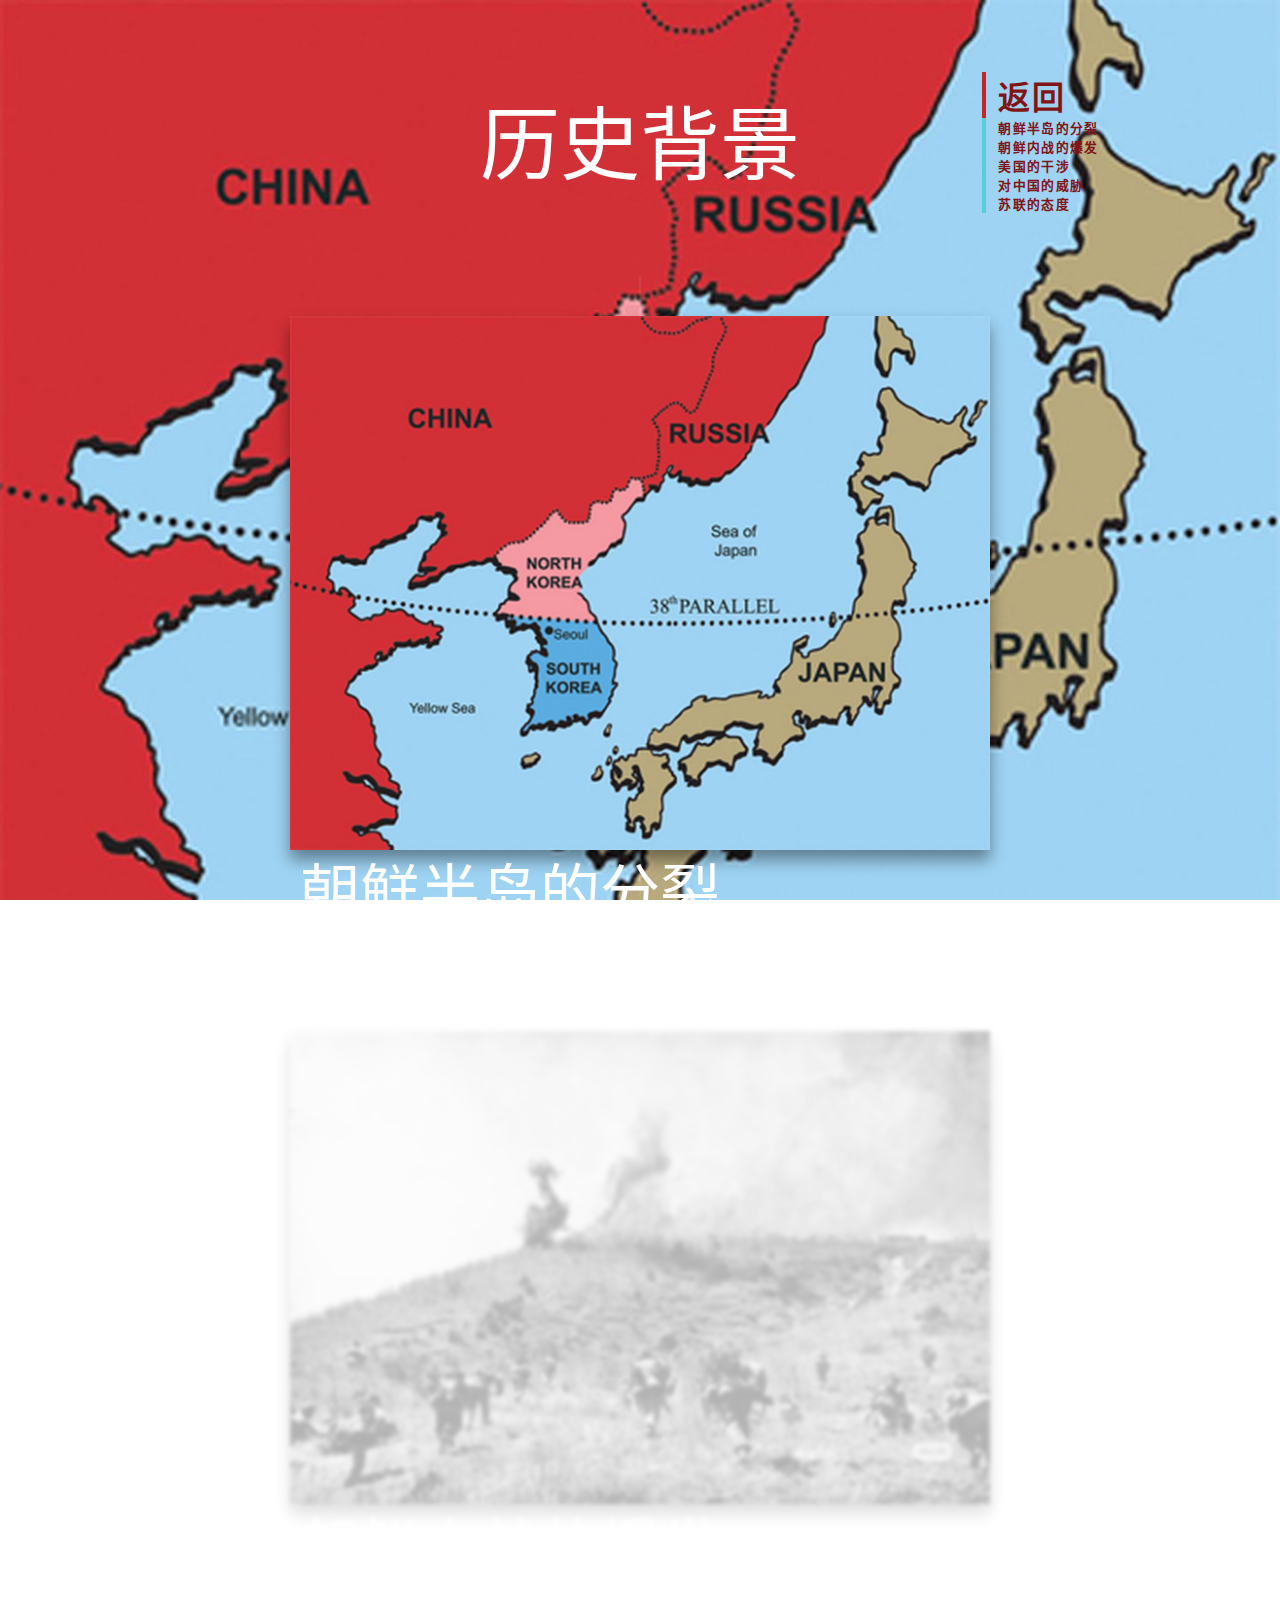
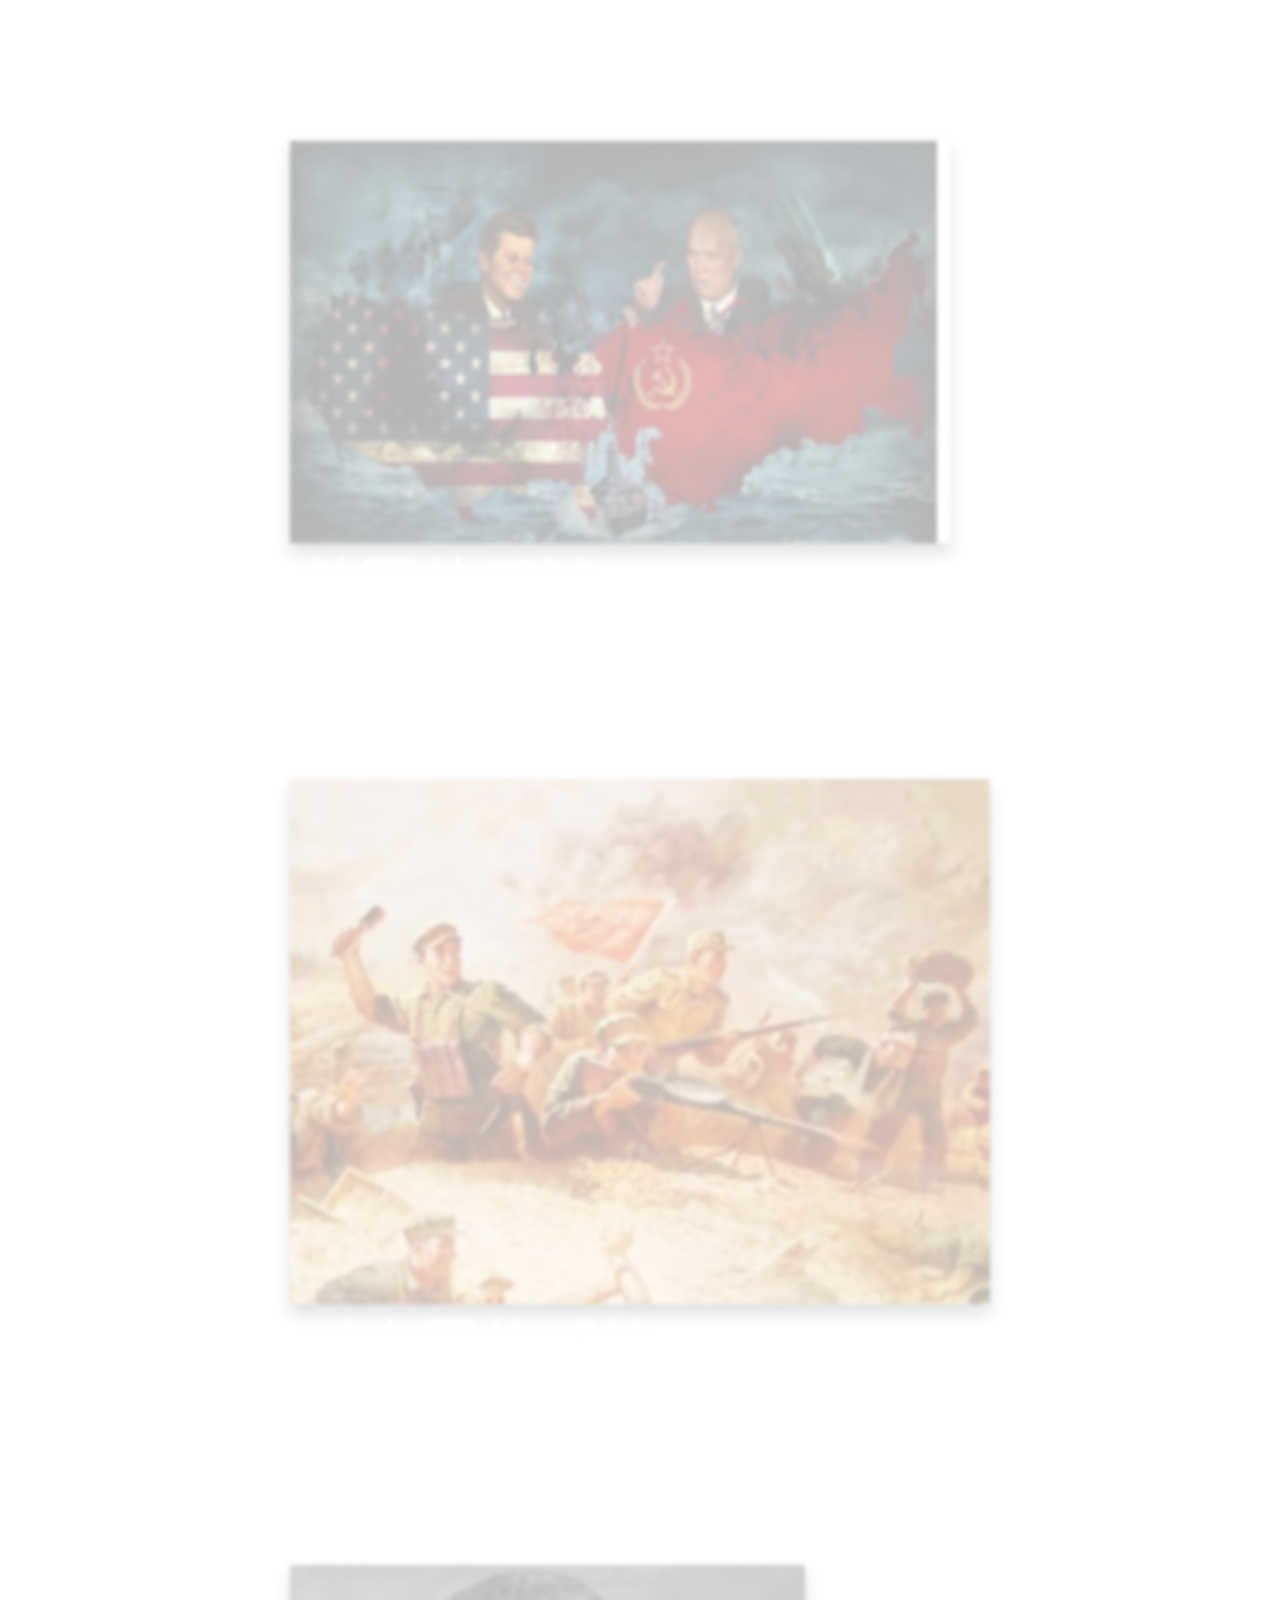
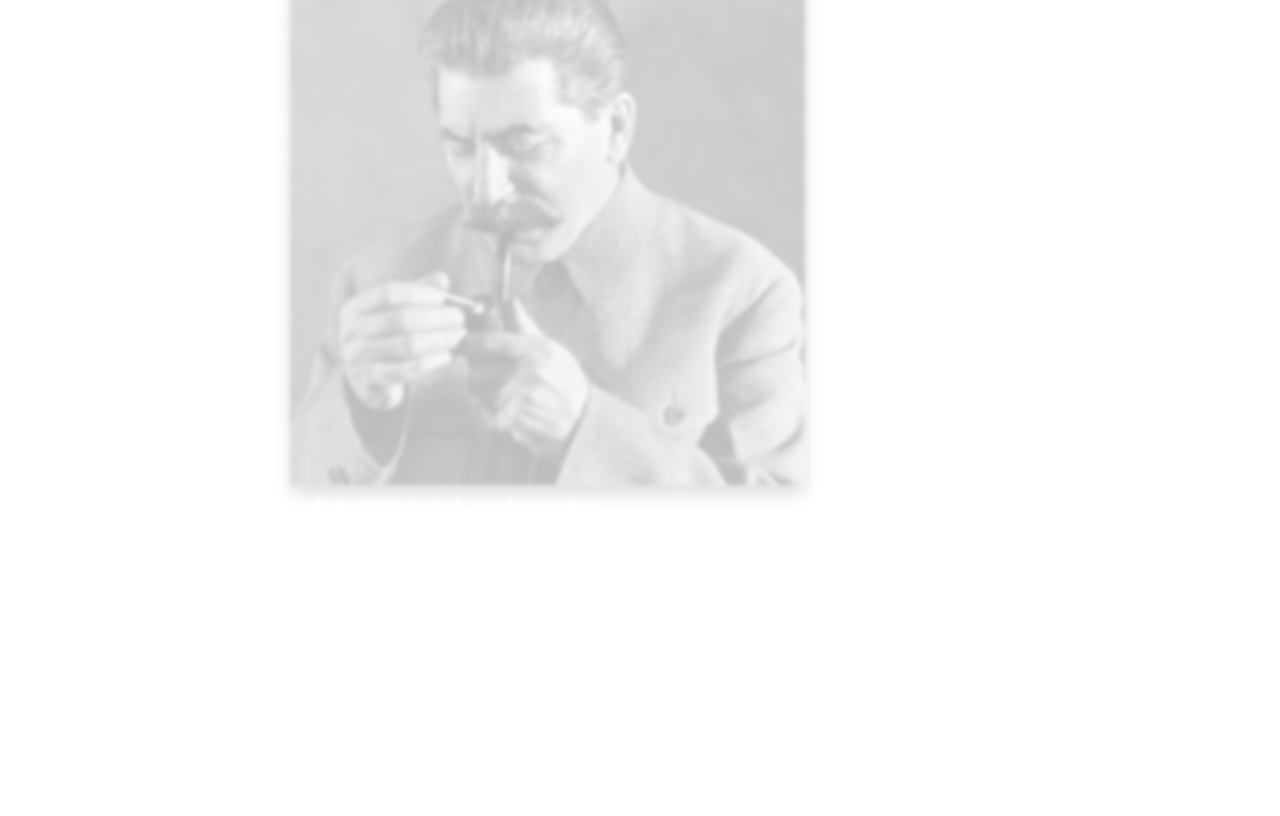
<file: 抗美援朝网页设计/historical background/historical background.html>
<!DOCTYPE html>
<html lang="zh-CN">
<head>
    <meta charset="UTF-8">
    <meta http-equiv="X-UA-Compatible" content="IE=edge">
    <meta name="viewport" content="width=device-width, initial-scale=1.0">
    <title>historical_background</title>
    <link rel="stylesheet" href="./menu.css">
    <style>
        *{
            padding: 0;
            margin: 0;
        }
        .history{
            width: 100%;
            position: relative;
            padding: 80px 0;
            transition: 0.3s ease 0s;
            background-attachment: fixed;
            background-size: cover;
            font-family: '楷体', sans-serif;
        }
        .history:before{
            position: absolute;
            left: 0;
            top: 0;
            width: 100%;
            background: rgba(99,99,99,0.8);
            content:"" ;
            font-family: '楷体', sans-serif;
        }
        .header{
            width: 100%;
            text-align: center;
            margin-bottom: 80px;
            position:relative;
            font-family: '楷体', sans-serif;
        }
        .title{
            color: #fff;
            font-size: 80px;
            font-weight: normal;
            margin: 0;
        }
        .timeline{
            display: flex;
            margin: 0 auto;
            flex-wrap: wrap;
            flex-direction: column;
            max-width: 700px;
            position: relative;
        }
        .content-title{
            font-weight: normal;
            font-size: 60px;
            margin: -10px 0 0 0;
            transition: 0.4s;
            padding: 0 10px;
            box-sizing: border-box;
            color:#fff;
        }
        .content-description{
            margin: 0;
            font-size: 25px;
            box-sizing: border-box;
            color: rgba(255,255,255, 0.7);
            line-height: 25px;
        }
        .timeline:before{
            position: absolute;
            left: 50%;
            width: 2px;
            height: 100%;
            margin-left: -1px;
            content:"";
            background: rgba(255,255,255, 0.07);
        }
        .part{
            padding: 40px 0;
            opacity: 0.3;
            filter: blur(2px);
            transition: 0.5s;
            box-sizing: border-box;
            width: calc(50% -40px);
            display: flex;
            position: relative;
            transform: translateY(-80px);
        }
        .part:before{
            content: attr(data-text);
            letter-spacing: 3px;
            width: 100%;
            position: absolute;
            color: rgba(255,255,255, 0.5);
            font-size: 13px;
            border-left: 2px solid rgba(255,255,255, 0.5);
            top: 70%;
            margin-top: -5px;
            padding-left: 15px;
            opacity: 0;
            right: calc(-100% -56px);
            font: 900 20px '';
            letter-spacing: 5px;
        }
        .part:nth-child(even){
            align-self: flex-end;
        }
        .part:nth-child(even):before{
            right: auto;
            text-align: right;
            left: calc(-100% -56px);
            padding-left: 0;
            border-left: none;
            border-right: 2px solid rgba(255,255,255, 0.5);
            padding-right: 15px;
        }
        .part--active{
            opacity: 1;
            transform: translateY(0);
            filter: blur(0px);
        }
        .part--active:before{
            top: 50%;
            transition: 0.3s all 0.2s;
            opacity: 1;
        }
        .part--active.content-title{
            margin: -50px 0 20px ;
        }
        .img{
            max-width: 100%;
            box-shadow: 0 10px 15px rgba(0,0, 0, 0.4);
            z-index: -1;
        }
        .footer{
            padding: 95px 0;
            text-align: center;
        }
        .footer a{
            color: #999;
            display: inline-block;
        }
        .backTop {
  /* 固定定位 */
            position: fixed;
            bottom: 250px;
            right: 0;
            margin-right: 20px;
            z-index: 9999;
  /* 回到顶部样式 */
            width: 35px;
            height: 35px;
  background-color: rgb(248, 248, 10);
          
  /* 字体在元素中水平垂直居中 */
            line-height: 35px;
            text-align: center;
            font-size: 14px;
            color: rgb(248, 4, 4);
  /* 设置圆角 */
            border-radius: 50%;
  /* 设置过渡效果 */
            transition: all linear 0.5s;
            cursor: pointer;
  /* 隐藏 透明度为0 */
            opacity: 0;
            }
        @media only screen and(max-width:767px){
            .part{
                align-self: baseline !important;
                width: 100%;
                padding: 0 30px 150px 80px;
            }
            .part:before{
                left: 10px !important;
                padding: 0 !important;
                top: 50px;
                text-align: center !important;
                width: 60px;
                border: none !important;
            }
            .part:last-child{
                padding-bottom: 40px;
            }
        }
        @media only screen and (max-width:767px){
            .timeline:before{
                left: 40px;
            }
        }
    </style>
</head>

<body>
    <div class="menu">
        <ul class="menu-hover-fill">
          <li><a href="../index&footer/index.html" data-text="返回">返回</a></li>
          <li><a href="#oversee" data-text="朝鲜半岛的分裂">朝鲜半岛的分裂</a></li>
          <li><a href="#time" data-text="朝鲜内战的爆发">朝鲜内战的爆发</a></li>
          <li><a href="#us" data-text="美国的干涉">美国的干涉</a></li>
          <li><a href="#china" data-text="对中国的威胁">对中国的威胁</a></li>
          <li><a href="#su" data-text="苏联的态度">苏联的态度</a></li>

        </ul>
    </div>
    <div class="history" id="history">
        <div class="header">
            <h2 class="title">历史背景 </h2>
        </div>
        <div class="timeline">
            <div class="part" >
                <div class="content">
                    <img class="img" id='oversee'src="./images/1.jpeg">
                    <h2 class="content-title">朝鲜半岛的分裂</h2>
                    <p class="content-description">
                        1948 年 8 月 15 日，在美国支持下，朝鲜半岛南部成立大韩民国；同年 9 月 9 日，朝鲜民主主义人民共和国在北部宣告成立。朝鲜半岛上出现了两个不同性质的政权，形成南北分裂、对立的局面。
                    </p>
                </div>
            </div>

            <div class="part" >
                <div class="content">
                    <img  class="img" id='time'src="./images/2.jpg">
                    <h2 class="content-title">朝鲜内战的爆发</h2>
                    <p class="content-description">
                    1950 年 6 月 25 日，朝鲜人民军越过三八线，向韩国军队发起总攻，朝鲜战争爆发。战争初期，朝鲜人民军攻势迅猛，很快占领了韩国大片领土及首都汉城。
                    </p>
                </div>
            </div>
        
            <div class="part" >
                <div class="content">
                    <img class="img" id='us'src="./images/3.jpeg" >
                    <h2 class="content-title">美国的干涉</h2>
                    <p class="content-description">
                        7月 7 日，美国操纵联合国安理会，成立由美国指挥的“统一司令部”，组建由美国、英国、加拿大等十余国组成的“联合国军”开入朝鲜半岛作战，朝鲜问题成为国际问题。
                    </p>
                </div>
            </div>        
        
            <div class="part" >
                <div class="content">
                    <img class="img"id='china' src="./images/4.jpg">
                    <h2 class="content-title">对中国的威胁</h2>
                    <p class="content-description">
                        美国不顾中国政府的多次警告，越过三八线，占领平壤，并逐步将战线向朝鲜北部的中朝边境推进，战火蔓延至鸭绿江畔。同时，美国飞机多次侵入中国领空，轰炸丹东地区，严重威胁中国的安全。
                    </p>
                </div>
            </div>
        
            <div class="part">
                <div class="content">
                    <img class="img" id='su'src="./images/5.jpg">
                    <h2 class="content-title">苏联的态度</h2>
                    <p class="content-description">
                        苏联在朝鲜战争局势逆转后，认为支援朝鲜作战的志愿部队最好由中国军队组成，并与中国沟通相关事宜。
                    </p>
                </div>
            </div>
        </div>
    </div>
    <div class="backTop" id="backTop">Top</div>

    <script src="https://cdnjs.cloudflare.com/ajax/libs/jquery/3.1.0/jquery.min.js"></script>
    <script src="./history.js"></script>

    <script>
       (function($){
          $.fn.timeline =function(){
            var selectors={
                id:$(this),
                part:$(this).find(".part"),
                activeClass:"part--active",
                img:".img"
            };

            selectors.part.eq(0).addClass(selectors.activeClass);
            selectors.id.css(
                "background-image",
                "url("+
                selectors.part.first()
                .find(selectors.img)
                .attr("src")+
                ")"
            );

            var partLength=selectors.part.length;

            $(window).scroll(function(){
                var max,min;

                var pos=$(this).scrollTop();
                selectors.part.each(function(i){

                    min=$(this).offset().top;
                    max=$(this).height()+$(this).offset().top;
                    var that=$(this)

                    if(i===partLength-2&&pos>min+$(this).height()/2){
                        selectors.part.removeClass(selectors.activeClass);
                        selectors.id.css(
                            "background-image",
                            "url("+
                            selectors.part.last()
                                .find(selectors.img)
                                .attr("src")+
                            ")"
                        );
                        selectors.part.last().addClass(selectors.activeClass);
                    }

                    else if(pos<=max-10&&pos>=min){
                        selectors.id.css(
                            "background-image",
                            "url("+
                            $(this)
                            .find(selectors.img)
                            .attr("src")+
                            ")"
                        );
                        selectors.part.removeClass(selectors.activeClass);
                        $(this).addClass(selectors.activeClass);
                    }
                });
            });
        };
    })(jQuery)
    $("#history").timeline();

    </script>
</body>
</html>
</file>
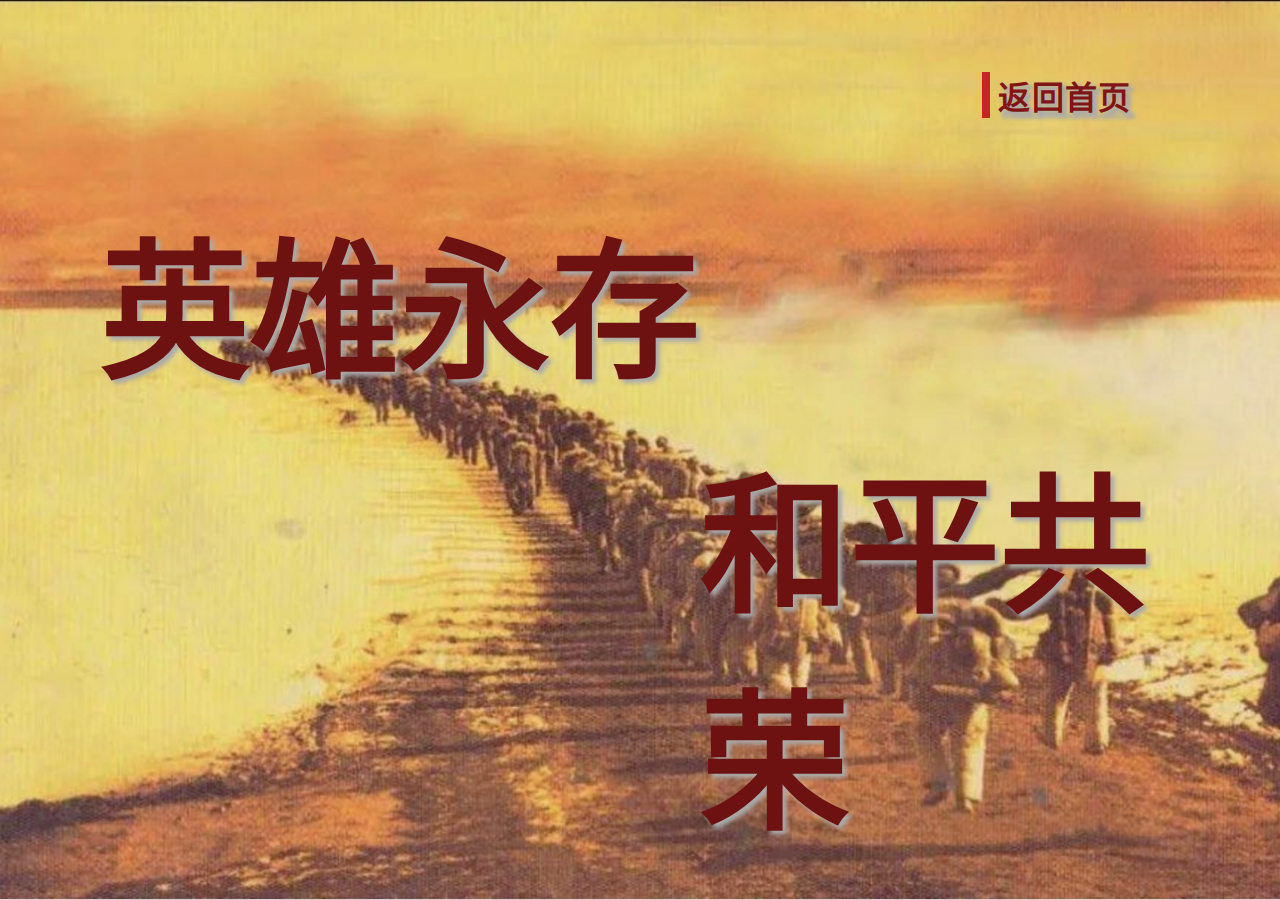
<file: 抗美援朝网页设计/index&footer/footer.html>
<!DOCTYPE html>
<html lang="zh-CN">
<head>
    <meta charset="UTF-8">
    <meta name="viewport" content="width=device-width, initial-scale=1.0">
    <link rel="stylesheet" href="./menu.css">
    <title>抗美援朝结尾页</title>
    <style>
        body{
            background-image: url(image/footer.png);
            background-size: cover;
            background-attachment: fixed;
            font-family: 'Tangerine', serif;
            font-size: 48px;
            text-shadow: 4px 4px 4px #aaa;
        }
        h1{
            position: absolute;  
            left: 100px;  
            top: 90px;  
            font-size: 150px; 
            color: #6d1111;  
        }
        h2{
            position: absolute;  
            left: 700px;  
            top: 300px;  
            font-size: 150px; 
            color: #6d1111;  
        }
    </style>
</head>
<body>
    <h1>英雄永存</h1>
    <h2>和平共荣</h2>
    <div class="menu">
        <ul class="menu-hover-fill">
          <li><a href="../index&footer/index.html" data-text="返回首页">返回首页</a></li>
        </ul>
    </div>
</body>
</html>
</file>
<file: 抗美援朝网页设计/historical background/menu.css>
.menu ul {
    font-size: 1vw;
    letter-spacing: 0.1vw;
    position: absolute;
    display: flex;
    flex-direction: column;
    top: 8vh;
    left: 78vw;
    z-index: 1;
    font-weight: bold;
    font-family: '楷体', sans-serif;
  }
  
  ul {
    padding: 0;
    margin: 0;
    list-style-type: none;
    z-index: 1;
  }
  
  .menu li {
    position: relative;
    width: 11vw;
    height: auto;
    z-index: 1;
  }
  
  .menu-hover-fill li::before {
    position: absolute;
    content: "";
    top: 0;
    left: -1rem;
    width: 0.25rem;
    height: 100%;
    background: var(--menu-link-active-color);
    transition: 0.6s;
    z-index: 1;
  }
  
  .menu-hover-fill li a {
    --menu-link-color:rgb(129, 20, 20);
    position: relative;
    background: linear-gradient(var(--menu-link-active-color) 0 100%) left/0 no-repeat;
    color: transparent;
    background-clip: text;
    -webkit-background-clip: text;
    transition: background-size 0.45s 0.04s;
    z-index: 1;
    font-family: '楷体', sans-serif;
  }
  
  .menu-hover-fill li a::before {
    position: absolute;
    content: attr(data-text);
    z-index: 1;
    color: var(--menu-link-color);
    font-family: '楷体', sans-serif;
  }
  
  .menu-hover-fill li:nth-child(1) {
    --menu-link-active-color: rgb(200, 36, 35);
    z-index: 1;
    font-size: 2.5vw;
  }
  
  .menu-hover-fill li:nth-child(2) {
    --menu-link-active-color: rgb(89, 204, 219);
    z-index: 1;
  }
  
  .menu-hover-fill li:nth-child(3) {
    --menu-link-active-color: rgb(89, 204, 219);
    z-index: 1;
  }
  .menu-hover-fill li:nth-child(4) {
    --menu-link-active-color: rgb(89, 204, 219);
    z-index: 1;
  }
  .menu-hover-fill li:nth-child(5) {
    --menu-link-active-color: rgb(89, 204, 219);
    z-index: 1;
  }
  .menu-hover-fill li:nth-child(6) {
    --menu-link-active-color: rgb(89, 204, 219);
    z-index: 1;
  }
  .menu-hover-fill li:nth-child(7) {
    --menu-link-active-color: rgb(89, 204, 219);
    z-index: 1;
  }
  
  .menu-hover-fill li:hover::before {
    left: calc(100% + 1rem);
    z-index: 1;
  }
  
  .menu-hover-fill li:hover a {
    background-size: 100%;
    z-index: 1;
  }
</file>
<file: 抗美援朝网页设计/index&footer/menu.css>
.menu ul {
    font-size: 2.5vw;
    letter-spacing: 0.1vw;
    position: absolute;
    display: flex;
    flex-direction: column;
    top: 8vh;
    left: 78vw;
    font-family: '楷体', sans-serif; 
    font-weight: bold;
  }
  
  ul {
    padding: 0;
    margin: 0;
    list-style-type: none;
  }
  
  .menu li {
    position: relative;
    width: 11vw;
    height: auto;
  }
  
  .menu-hover-fill li::before {
    position: absolute;
    content: "";
    top: 0;
    left: -1rem;
    width: 0.5rem;
    height: 100%;
    background: var(--menu-link-active-color);
    transition: 0.6s;
    z-index: 0;
  }
  
  .menu-hover-fill li a {
    --menu-link-color: rgb(129, 20, 20);
    position: relative;
    background: linear-gradient(var(--menu-link-active-color) 0 100%) left/0 no-repeat;
    color: transparent;
    background-clip: text;
    -webkit-background-clip: text;
    transition: background-size 0.45s 0.04s;
  }
  
  .menu-hover-fill li a::before {
    position: absolute;
    content: attr(data-text);
    z-index: 0;
    color: var(--menu-link-color);
  }
  
  .menu-hover-fill li:nth-child(1) {
    --menu-link-active-color: rgb(200, 36, 35);
    z-index: 0;
  }
  
  .menu-hover-fill li:nth-child(2) {
    --menu-link-active-color: rgb(206, 124, 189);
  }
  
  .menu-hover-fill li:nth-child(3) {
    --menu-link-active-color: rgb(89, 204, 219);
  }

  .menu-hover-fill li:nth-child(4) {
    --menu-link-active-color: rgb(137, 126, 241);
  }
  
  .menu-hover-fill li:hover::before {
    left: calc(100% + 1rem);
  }
  
  .menu-hover-fill li:hover a {
    background-size: 100%;
  }
</file>
